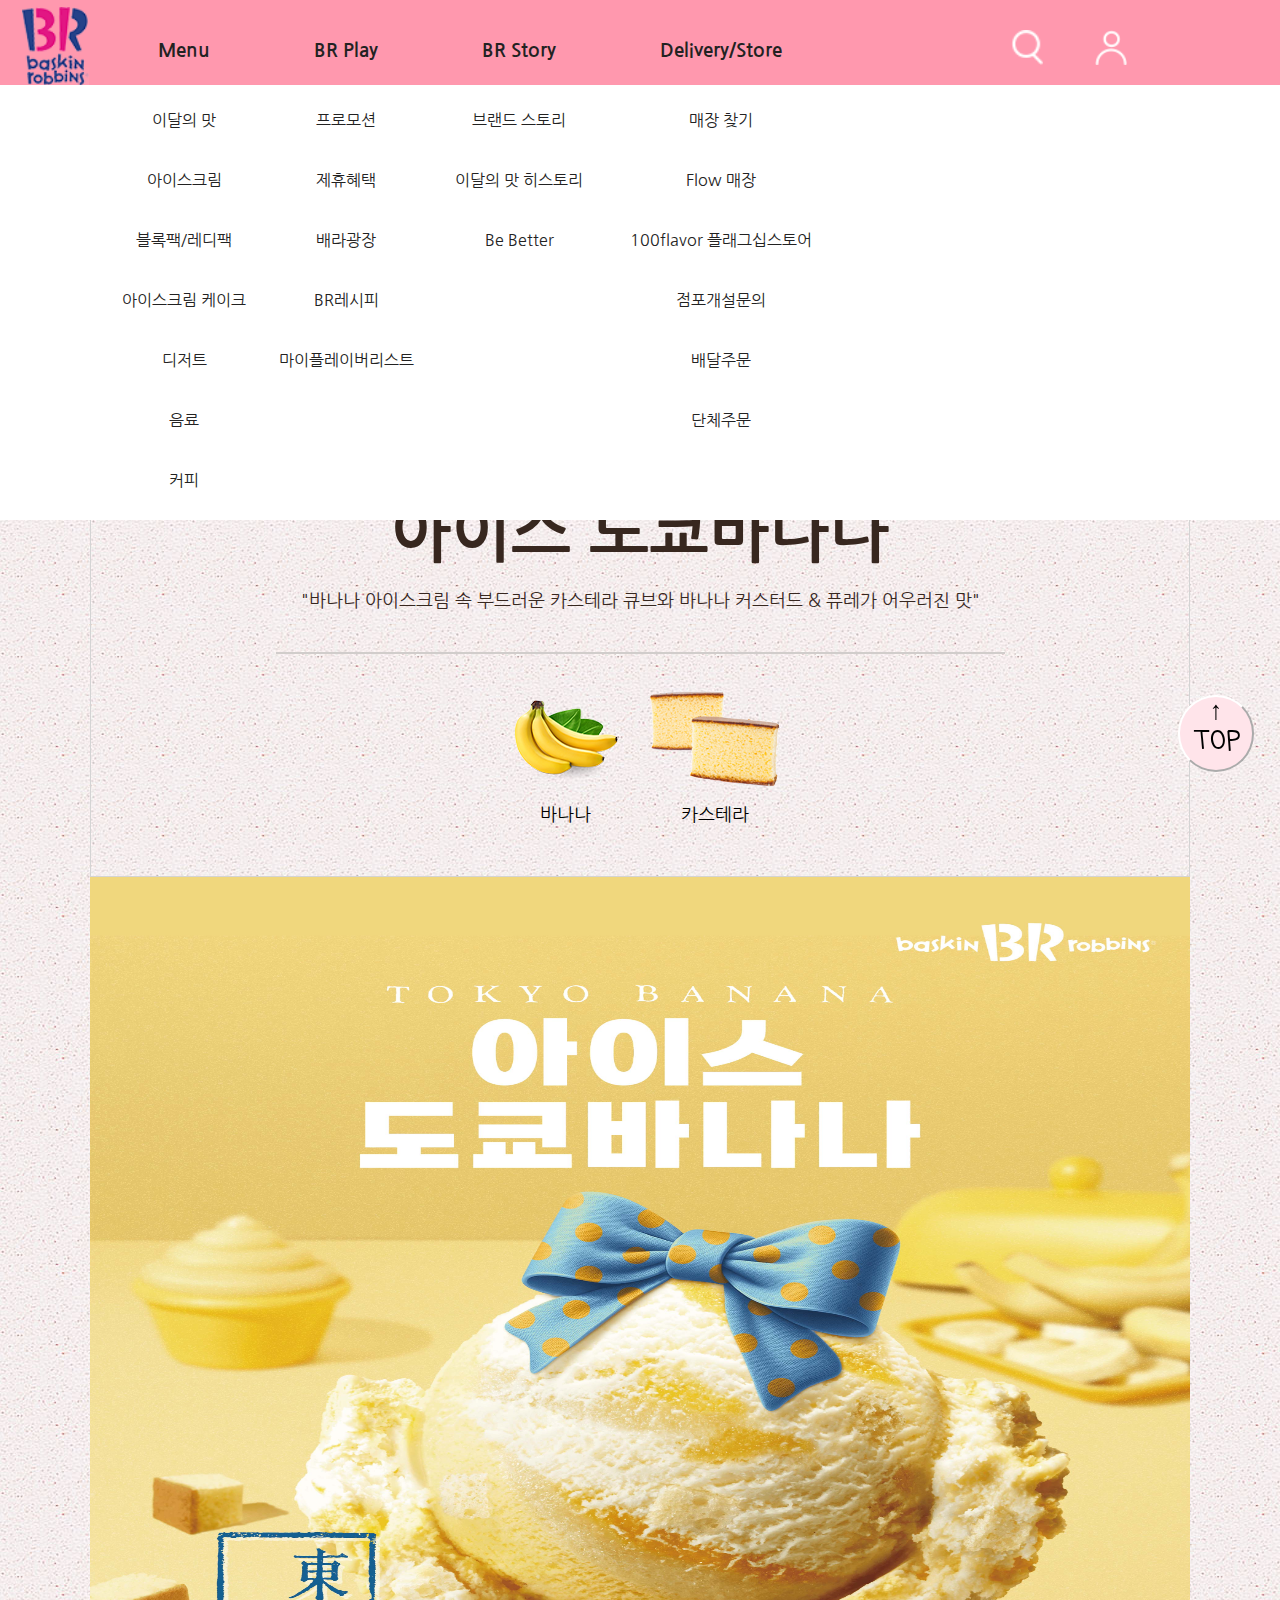
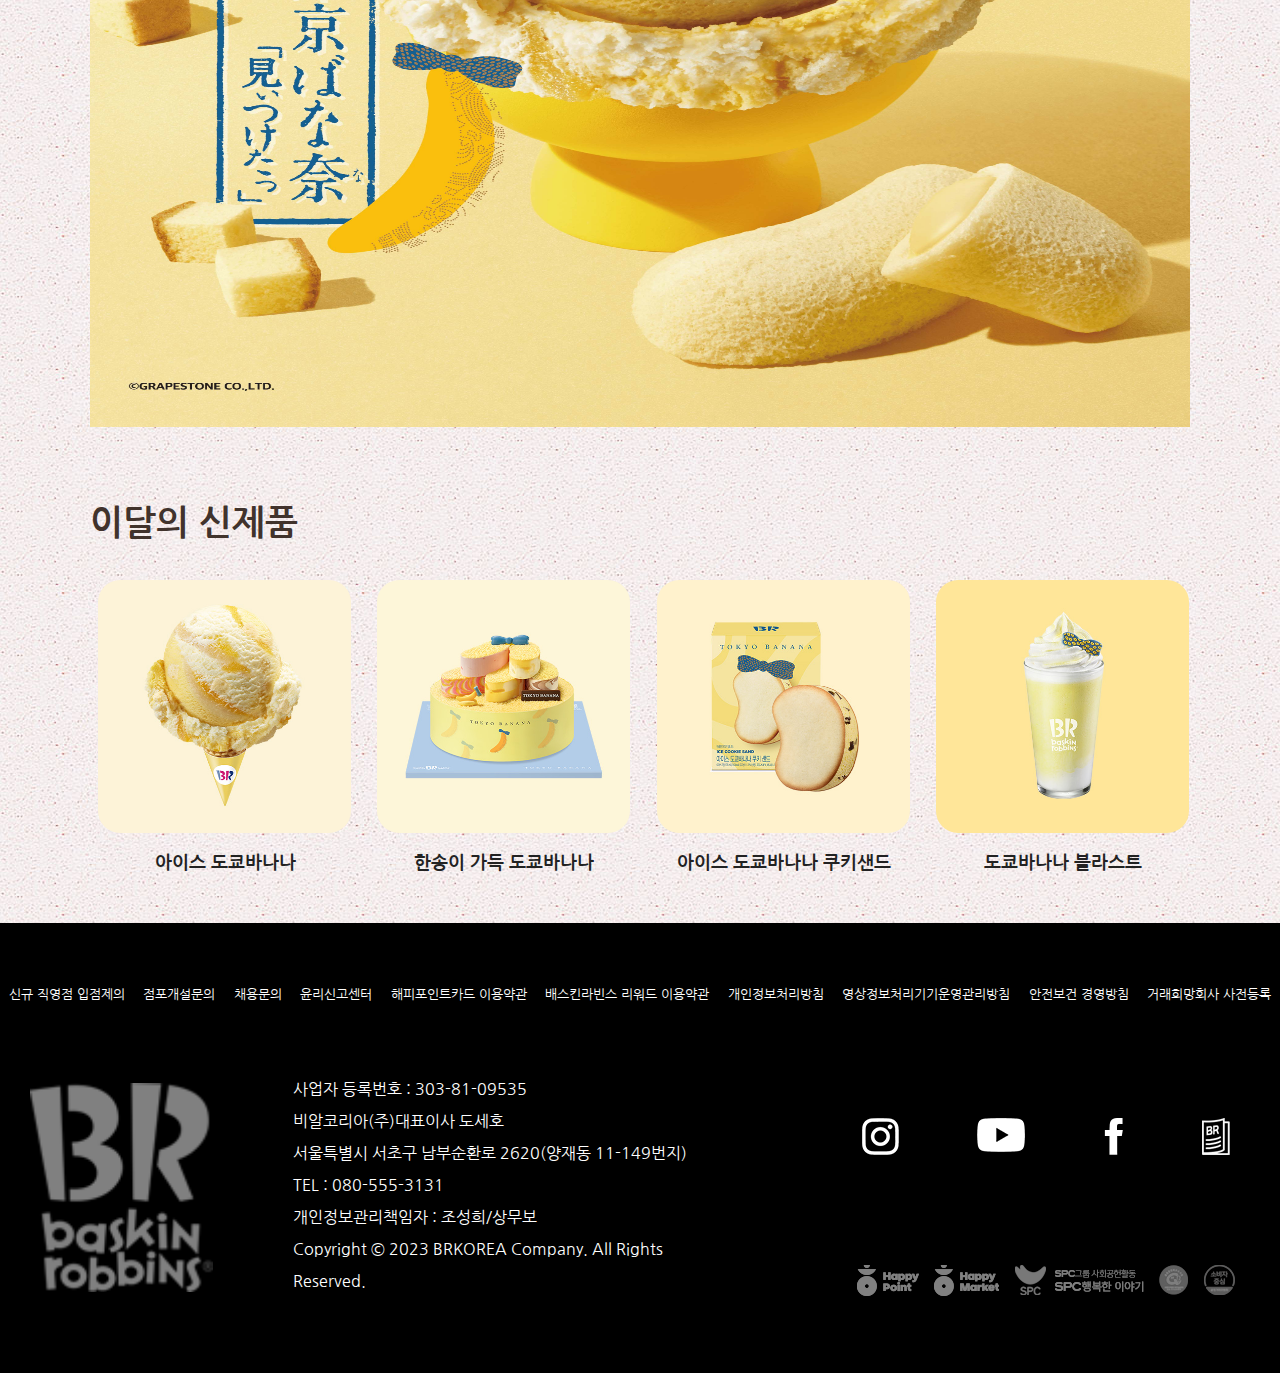
<file: 구현소스/sub1.html>
<!DOCTYPE html>
<html lang="ko">
<head>
    <meta charset="UTF-8">
    <meta name="viewport" content="width=device-width, initial-scale=1.0">
    <title>배스킨라빈스</title>
    <link rel="shortcut icon" href="./images/favicon.png" />
    <link rel="stylesheet" href="./css/main.css" />
    <link rel="stylesheet" href="./css/media.css" />
    <style>

    </style>
    <script src="./js/common.js" type="module"></script>
</head>
<body>
    <!-- 마우스 포인터 효과위해 전체 감싸기 -->
    <div class="wrap">
        <!-- 1. 상단영역 -->
        <div id="top-area">
          <header class="top-area inbox">
            <div class = "top-mv"></div>
            <div class="cont-box">
              <div class="logo">
                <a href="./main.html">
                  <img src="./images/main_logo.png" alt="로고이미지">
                </a>
              </div>
              <div class="nav-part col-8">
                <nav class="gnb">
                  <!-- 메뉴 : dl -->
                  <dl>
                    <!-- 상위 메뉴 : dt -->
                    <dt>
                      <a href="#">Menu</a>
                    </dt>
                        <!-- 하위 메뉴 : dd -->
                        <dd>
                          <a href="./sub1.html">이달의 맛</a>
                        </dd>
                        <dd>
                          <a href="./sub2.html">아이스크림</a>
                        </dd>
                        <dd>
                          <a href="#">블록팩/레디팩</a>
                        </dd>
                        <dd>
                          <a href="#">아이스크림 케이크</a>
                        </dd>
                        <dd>
                          <a href="#">디저트</a>
                        </dd>
                        <dd>
                          <a href="#">음료</a>
                        </dd>
                        <dd>
                          <a href="#">커피</a>
                        </dd>
                  </dl>
                  <!-- 메뉴 : dl -->
                  <dl>
                    <dt>
                      <a href="#">BR Play</a>
                    </dt>
                        <dd>
                          <a href="#">프로모션</a>
                        </dd>
                        <dd>
                          <a href="#">제휴혜택</a>
                        </dd>
                        <dd>
                          <a href="#">배라광장</a>
                        </dd>
                        <dd>
                          <a href="#">BR레시피</a>
                        </dd>
                        <dd>
                          <a href="#">마이플레이버리스트</a>
                        </dd>
                  </dl>
                  <!-- 메뉴 : dl -->
                  <dl>
                    <dt>
                      <a href="#">BR Story</a>
                    </dt>
                        <dd>
                          <a href="#">브랜드 스토리</a>
                        </dd>
                        <dd>
                          <a href="#">이달의 맛 히스토리</a>
                        </dd>
                        <dd>
                          <a href="#">Be Better</a>
                        </dd>
                  </dl>
                  <!-- 메뉴 : dl -->
                  <dl>
                    <dt>
                      <a href="#">Delivery/Store</a>
                    </dt>
                        <dd>
                          <a href="#">매장 찾기</a>
                        </dd>
                        <dd>
                          <a href="#">Flow 매장</a>
                        </dd>
                        <dd>
                          <a href="#">100flavor 플래그십스토어</a>
                        </dd>
                        <dd>
                          <a href="#">점포개설문의</a>
                        </dd>
                        <dd>
                          <a href="#">배달주문</a>
                        </dd>
                        <dd>
                          <a href="#">단체주문</a>
                        </dd>
                  </dl>
                </nav>
              </div>
              <!-- 기타 파트 -->
              <div class="etc-part col-2">
                <ul class="search">
                    <li>
                        <a href="#">
                            <img src="./images/btn_search.png" alt="검색">
                            <img src="./images/btn_search_w.png" alt="검색흰색">
                        </a>
                    </li>
                    <li>
                        <a href="#">
                            <img src="./images/btn_user_b.png" alt="유저">
                            <img src="./images/btn_user_w.png" alt="유저흰색">
                        </a>
                    </li>
                </ul>
              </div>                                      
            </div>
          </header>
        </div>

        <!-- 2. 메뉴 영역 -->
        <div id="menu-area">
            <ul class="menu-list">
              <li class="menu-list-first">
                <a href="./sub1.html">이달의 맛</a>
              </li>
              <li class="menu-list-item">
                <a href="./sub2.html">아이스크림</a>
              </li>
              <li class="menu-list-item">
                <a href="#">블록팩/레디팩</a>
              </li>
              <li class="menu-list-item">
                <a href="#">아이스크림케이크</a>
              </li>
              <li class="menu-list-item">
                <a href="#">디저트</a>
              </li>
              <li class="menu-list-item">
                <a href="#">음료</a>
              </li>
              <li class="menu-list-item">
                <a href="#">커피</a>
              </li>
            </ul>
        </div>

        <!-- 3. 메인 영역 -->
        <div id="main-new">
          <header class="main-new-top">
            <span>4월 이달의 맛</span>
          </header>
          <article class="main-new-part">
            <div class="main-new-container"> 
              <div class="main-new-box">
                <header class="main-new-header">
                  <p class="main-new-title-en">Tokyo Banana Ice Cream</p>
                  <h3 class="main-new-title">아이스 도쿄바나나</h3>
                  <p class="main-new-text">"바나나 아이스크림 속 부드러운 카스테라 큐브와 바나나 커스터드 & 퓨레가 어우러진 맛"</p>
                </header>
                <ul class="main-new-main">
                  <li class="main-new-item">
                    <img src="./images/sub1_menu1.png" alt="바나나">
                    <p>바나나</p>
                  </li>
                  <li class="main-new-item">
                    <img src="./images/sub1_menu2.png" alt="카스테라">
                    <p>카스테라</p>
                  </li>
                </ul>
              </div>
              <div class="main-new-content">
                <img src="./images/sub1_main.jpg" alt="도쿄바나나이미지">
              </div>
            </div>
          </article>
        </div>
        <!-- 4. 신제품 영역 -->
        <div id="sub-new">
          <article class="sub-new-part">
            <div class="sub-new-main">
              <header class="sub-new-title">
                <h4>이달의 신제품</h4>
              </header>
              <div class="sub-new-item-box">
                <li class="sub-new-item">
                  <a href="./sub_main.html">
                    <img src="./images/sub1_new1.jpeg" alt="이달의맛아이스크림">
                    <div class="sub-info">
                      <span>아이스 도쿄바나나</span>
                    </div>
                  </a>
                </li>
                <li class="sub-new-item">
                  <a href="#">
                    <img src="./images/sub1_new2.jpeg" alt="이달의맛케이크">
                    <div class="sub-info">
                      <span>한송이 가득 도쿄바나나</span>
                    </div>
                  </a>
                </li>
                <li class="sub-new-item">
                  <a href="#">
                    <img src="./images/sub1_new3.jpeg" alt="이달의맛샌드">
                    <div class="sub-info">
                      <span>아이스 도쿄바나나 쿠키샌드</span>
                    </div>
                  </a>
                </li>
                <li class="sub-new-item">
                  <a href="#">
                    <img src="./images/sub1_new4.jpeg" alt="이달의맛음료">
                    <div class="sub-info">
                      <span>도쿄바나나 블라스트</span>
                    </div>
                  </a>
                </li>
              </div>
            </div>
          </article>
        </div>
        <!-- 5. 하단 영역 -->
        <div id="footer-area">
            <footer class="footer-area inbox">
              <div class="footer-cont">
                  <ul class="footer-top">
                      <li>
                        <a href="#">신규 직영점 입점제의</a>
                      </li>
                      <li>
                        <a href="#">점포개설문의</a>
                      </li>
                      <li>
                        <a href="#">채용문의</a>
                      </li>
                      <li>
                        <a href="#">윤리신고센터</a>
                      </li>
                      <li>
                        <a href="#">해피포인트카드 이용약관</a>
                      </li>
                      <li>
                        <a href="#">배스킨라빈스 리워드 이용약관</a>
                      </li>
                      <li>
                        <a href="#">개인정보처리방침</a>
                      </li>
                      <li>
                        <a href="#">영상정보처리기기운영관리방침</a>
                      </li>
                      <li>
                        <a href="#">안전보건 경영방침</a>
                      </li>
                      <li>
                        <a href="#">거래희망회사 사전등록</a>
                      </li> 
                    </ul> 
              </div>
                <div class="cont-box-foot">
                  <h2 class="footer-info-logo">
                    <img src="./images/h_logo_2.png" alt="footer_logo">
                  </h2>
                    <div class="footer-text">
                      <ul class="footer-info-text">
                        <li>사업자 등록번호 : 303-81-09535</li>
                        <li>비알코리아(주)대표이사 도세호</li>
                        <li>서울특별시 서초구 남부순환로 2620(양재동 11-149번지)</li>
                        <li>TEL : 080-555-3131</li>
                        <li>개인정보관리책임자 : 조성희/상무보</li>
                        <li>Copyright © 2023 BRKOREA Company. All Rights Reserved.</li>
                      </ul>
                    </div>
                    <div class="footer-wrap">
                      <div class="footer-social">
                        <ul class="footer-social-list">
                          <li>
                            <a href="https://www.instagram.com/baskinrobbinskorea/">
                              <img src="./images/btn_instagram.png" alt="인스타그램">
                            </a>
                          </li>
                          <li>
                            <a href="https://www.youtube.com/channel/UCdUlCaxi7gx9Q-WDVDe30YA">
                              <img src="./images/btn_youtube.png" alt="유튜브">
                            </a>
                          </li>
                          <li>
                            <a href="https://www.facebook.com/baskinrobbinskr/?locale=ko_KR">
                              <img src="./images/btn_facebook.png" alt="페이스북">
                            </a>
                          </li>
                          <li>
                            <a href="https://www.brmagazine.co.kr/">
                              <img src="./images/btn_magazine.png" alt="BR매거진">
                            </a>
                          </li>
                        </ul>
                      </div>
                      <div class="footer-icon">
                        <ul class="footer-icon-list">
                          <li>
                            <a href="https://www.happypointcard.com/page/main/index.spc">
                              <img src="./images/footer_icon1.png" alt="spc아이콘1">
                            </a>
                          </li>
                          <li>
                            <a href="https://m.celectory.com/mobile/gift/recommend;jsessionid=fnRBrqkBa13UVG3epczaA1KY-Yl9C_13mIwvfMYAc1aaIg6mxo5E!1522053897!84788894">
                              <img src="./images/footer_icon2.png" alt="spc아이콘2">
                            </a>
                          </li>
                          <li>
                            <a href="https://www.spc.co.kr/share/spc-foundation/introduction/">
                              <img src="./images/footer_icon3.png" alt="spc아이콘3">
                            </a>
                          </li>
                          <li>
                            <a href="https://knqa.ksa.or.kr/knqa/2276/subview.do">
                              <img src="./images/footer_icon4.png" alt="spc아이콘4">
                            </a>
                          </li>
                          <li>
                            <a href="https://www.kca.go.kr/ccm/">
                              <img src="./images/footer_icon5.png" alt="spc아이콘5">
                            </a>
                          </li>
                        </ul>
                      </div>
                    </div>
                </div>
              <!-- top버튼 -->
              <button class="btn-top">
                <a href="#">TOP</a>
              </button>
            </footer>
        </div> 
     </div>  
     <!-- 마우스 포인터 설정 -->
     <div class="pointer"></div> 
</body>
</html>
</file>
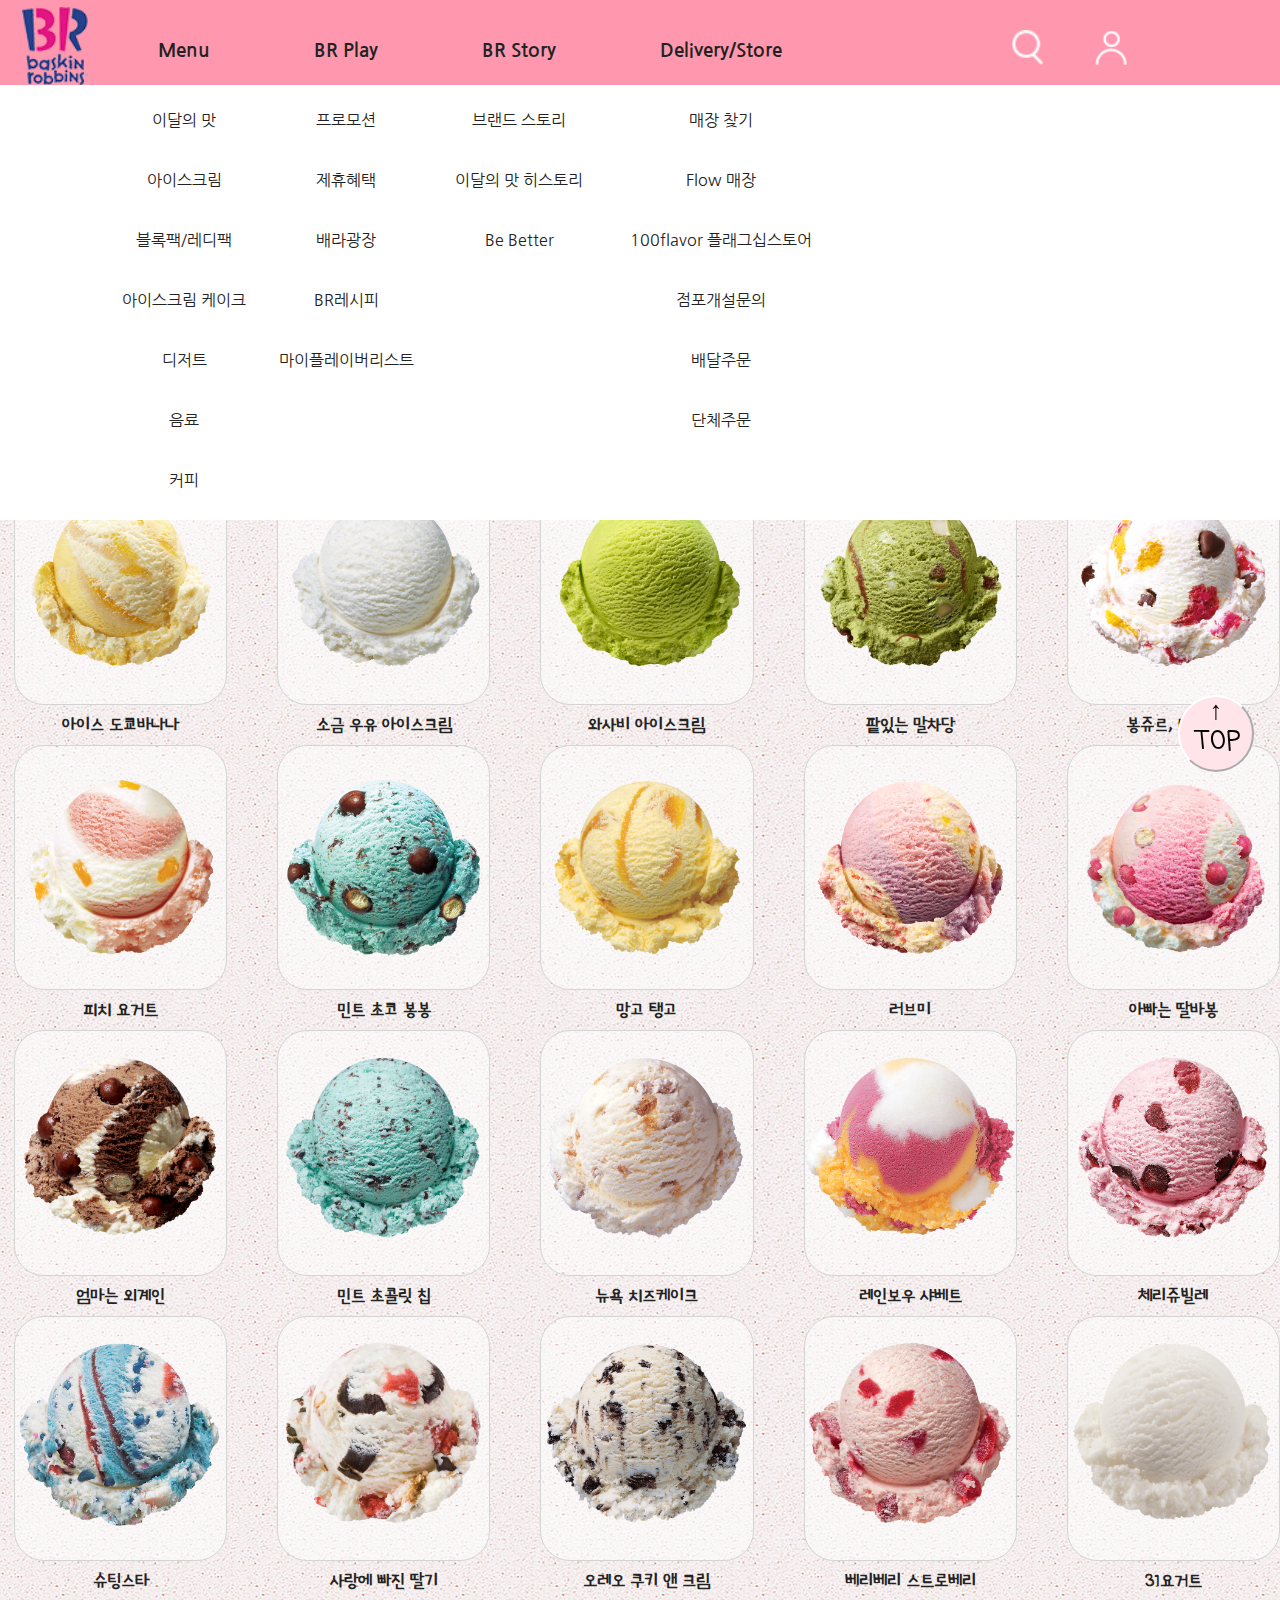
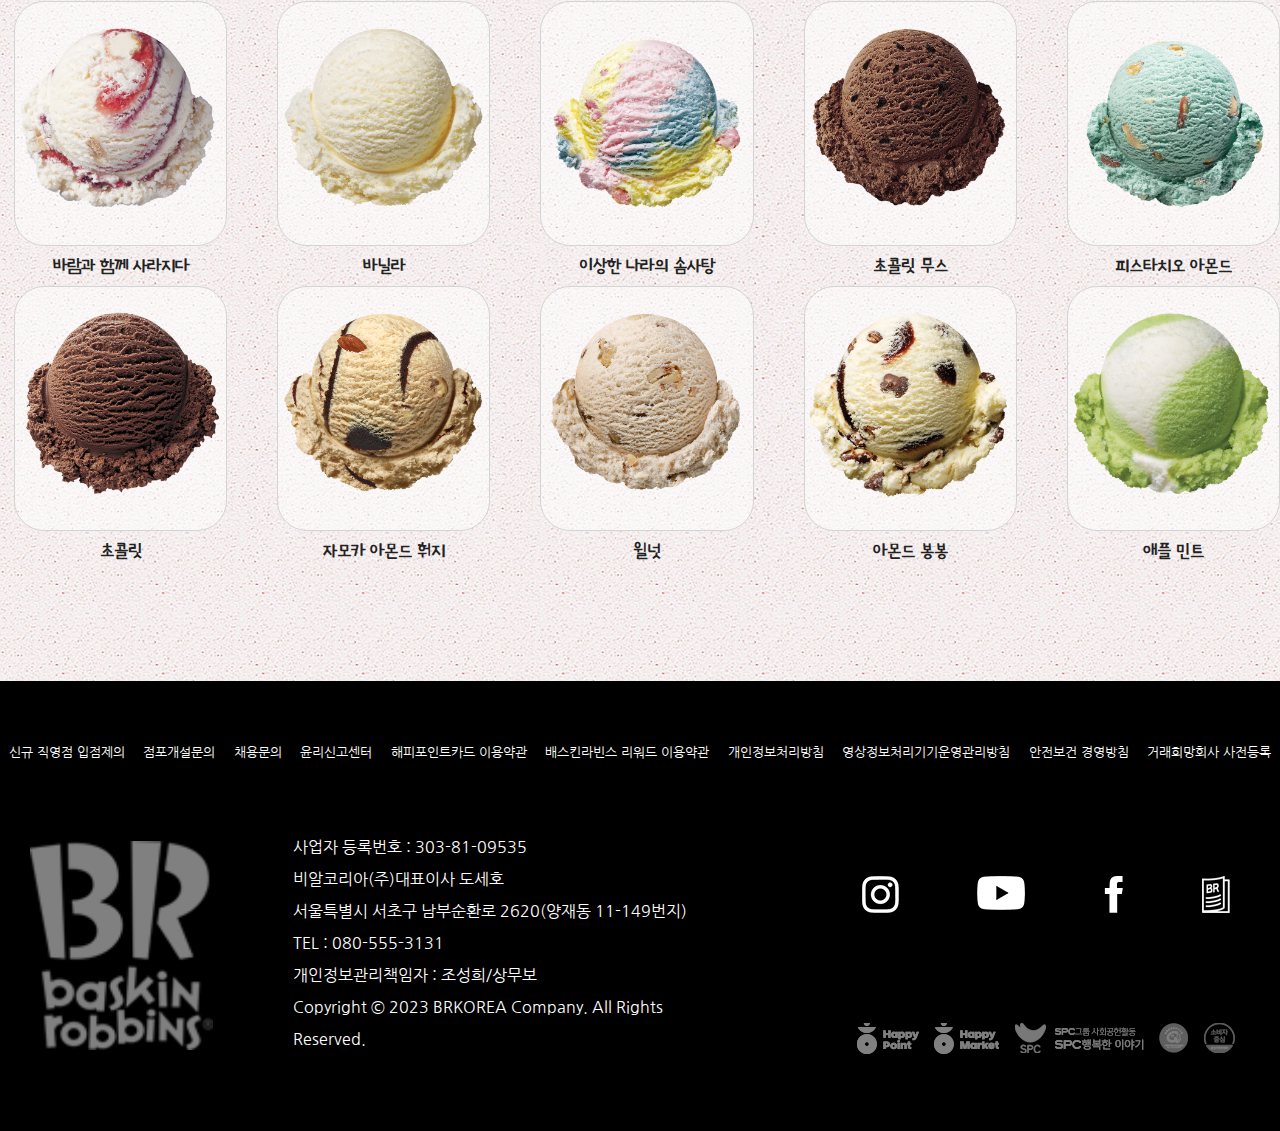
<file: 구현소스/sub2.html>
<!DOCTYPE html>
<html lang="ko">
<head>
    <meta charset="UTF-8">
    <meta name="viewport" content="width=device-width, initial-scale=1.0">
    <title>배스킨라빈스</title>
    <link rel="shortcut icon" href="./images/favicon.png" />
    <link rel="stylesheet" href="./css/main.css" />
    <link rel="stylesheet" href="./css/media.css" />
    <style>
        body{
            outline: 2px solid #ccc;
        }
    </style>
    <script src="./js/subpage.js" type="module"></script>
</head>
<body>
    <!-- 마우스 포인터 효과위해 전체 감싸기 -->
    <div class="wrap">
        <!-- 1. 상단영역 -->
        <div id="top-area">
          <header class="top-area inbox">
            <div class = "top-mv"></div>
            <div class="cont-box">
              <div class="logo">
                <a href="./main.html">
                  <img src="./images/main_logo.png" alt="로고이미지">
                </a>
              </div>
              <div class="nav-part col-8">
                <nav class="gnb">
                  <!-- 메뉴 : dl -->
                  <dl>
                    <!-- 상위 메뉴 : dt -->
                    <dt>
                      <a href="#">Menu</a>
                    </dt>
                        <!-- 하위 메뉴 : dd -->
                        <dd>
                          <a href="./sub1.html">이달의 맛</a>
                        </dd>
                        <dd>
                          <a href="./sub2.html">아이스크림</a>
                        </dd>
                        <dd>
                          <a href="#">블록팩/레디팩</a>
                        </dd>
                        <dd>
                          <a href="#">아이스크림 케이크</a>
                        </dd>
                        <dd>
                          <a href="#">디저트</a>
                        </dd>
                        <dd>
                          <a href="#">음료</a>
                        </dd>
                        <dd>
                          <a href="#">커피</a>
                        </dd>
                  </dl>
                  <!-- 메뉴 : dl -->
                  <dl>
                    <dt>
                      <a href="#">BR Play</a>
                    </dt>
                        <dd>
                          <a href="#">프로모션</a>
                        </dd>
                        <dd>
                          <a href="#">제휴혜택</a>
                        </dd>
                        <dd>
                          <a href="#">배라광장</a>
                        </dd>
                        <dd>
                          <a href="#">BR레시피</a>
                        </dd>
                        <dd>
                          <a href="#">마이플레이버리스트</a>
                        </dd>
                  </dl>
                  <!-- 메뉴 : dl -->
                  <dl>
                    <dt>
                      <a href="#">BR Story</a>
                    </dt>
                        <dd>
                          <a href="#">브랜드 스토리</a>
                        </dd>
                        <dd>
                          <a href="#">이달의 맛 히스토리</a>
                        </dd>
                        <dd>
                          <a href="#">Be Better</a>
                        </dd>
                  </dl>
                  <!-- 메뉴 : dl -->
                  <dl>
                    <dt>
                      <a href="#">Delivery/Store</a>
                    </dt>
                        <dd>
                          <a href="#">매장 찾기</a>
                        </dd>
                        <dd>
                          <a href="#">Flow 매장</a>
                        </dd>
                        <dd>
                          <a href="#">100flavor 플래그십스토어</a>
                        </dd>
                        <dd>
                          <a href="#">점포개설문의</a>
                        </dd>
                        <dd>
                          <a href="#">배달주문</a>
                        </dd>
                        <dd>
                          <a href="#">단체주문</a>
                        </dd>
                  </dl>
                </nav>
              </div>
              <!-- 기타 파트 -->
              <div class="etc-part col-2">
                <ul class="search">
                    <li>
                        <a href="#">
                            <img src="./images/btn_search.png" alt="검색">
                            <img src="./images/btn_search_w.png" alt="검색흰색">
                        </a>
                    </li>
                    <li>
                        <a href="#">
                            <img src="./images/btn_user_b.png" alt="유저">
                            <img src="./images/btn_user_w.png" alt="유저흰색">
                        </a>
                    </li>
                </ul>
              </div>                                      
            </div>
          </header>
        </div>
        <!--  2. 메뉴 영역 -->
        <div id="menu-area">
          <ul class="menu-list">
            <li class="menu-list-item">
              <a href="./sub1.html">이달의 맛</a>
            </li>
            <li class="menu-list-first">
              <a href="./sub2.html">아이스크림</a>
            </li>
            <li class="menu-list-item">
              <a href="#">블록팩/레디팩</a>
            </li>
            <li class="menu-list-item">
              <a href="#">아이스크림케이크</a>
            </li>
            <li class="menu-list-item">
              <a href="#">디저트</a>
            </li>
            <li class="menu-list-item">
              <a href="#">음료</a>
            </li>
            <li class="menu-list-item">
              <a href="#">커피</a>
            </li>
          </ul>
            
        </div>
        <!--  3. 메인 영역 -->
        <div id="main-cont">
            <div class="main-header">
              <span> Ice Cream </span>
                <div class="main-header-top">
                  <span> 한 입에 물면 달콤하게 사르르 녹는 아이스크림.<br>
                    당신이 어떤 기분이든 그 아이스크림을 따라 당신의 기분은 아마 달콤해졌을 거예요.</span>
                </div>
                <div class="main-header-bottom">
                  <div class="main-item">
                    <ul class="main-item-list"></ul>
                  </div>
                </div>
            </div>

        </div>
        <!--  4. 하단 영역 -->
        <div id="footer-area">
            <footer class="footer-area inbox">
              <div class="footer-cont">
                  <ul class="footer-top">
                      <li>
                        <a href="#">신규 직영점 입점제의</a>
                      </li>
                      <li>
                        <a href="#">점포개설문의</a>
                      </li>
                      <li>
                        <a href="#">채용문의</a>
                      </li>
                      <li>
                        <a href="#">윤리신고센터</a>
                      </li>
                      <li>
                        <a href="#">해피포인트카드 이용약관</a>
                      </li>
                      <li>
                        <a href="#">배스킨라빈스 리워드 이용약관</a>
                      </li>
                      <li>
                        <a href="#">개인정보처리방침</a>
                      </li>
                      <li>
                        <a href="#">영상정보처리기기운영관리방침</a>
                      </li>
                      <li>
                        <a href="#">안전보건 경영방침</a>
                      </li>
                      <li>
                        <a href="#">거래희망회사 사전등록</a>
                      </li> 
                    </ul> 
              </div>
                <div class="cont-box-foot">
                  <h2 class="footer-info-logo">
                    <img src="./images/h_logo_2.png" alt="footer_logo">
                  </h2>
                    <div class="footer-text">
                      <ul class="footer-info-text">
                        <li>사업자 등록번호 : 303-81-09535</li>
                        <li>비알코리아(주)대표이사 도세호</li>
                        <li>서울특별시 서초구 남부순환로 2620(양재동 11-149번지)</li>
                        <li>TEL : 080-555-3131</li>
                        <li>개인정보관리책임자 : 조성희/상무보</li>
                        <li>Copyright © 2023 BRKOREA Company. All Rights Reserved.</li>
                      </ul>
                    </div>
                    <div class="footer-wrap">
                      <div class="footer-social">
                        <ul class="footer-social-list">
                          <li>
                            <a href="https://www.instagram.com/baskinrobbinskorea/">
                              <img src="./images/btn_instagram.png" alt="인스타그램">
                            </a>
                          </li>
                          <li>
                            <a href="https://www.youtube.com/channel/UCdUlCaxi7gx9Q-WDVDe30YA">
                              <img src="./images/btn_youtube.png" alt="유튜브">
                            </a>
                          </li>
                          <li>
                            <a href="https://www.facebook.com/baskinrobbinskr/?locale=ko_KR">
                              <img src="./images/btn_facebook.png" alt="페이스북">
                            </a>
                          </li>
                          <li>
                            <a href="https://www.brmagazine.co.kr/">
                              <img src="./images/btn_magazine.png" alt="BR매거진">
                            </a>
                          </li>
                        </ul>
                      </div>
                      <div class="footer-icon">
                        <ul class="footer-icon-list">
                          <li>
                            <a href="https://www.happypointcard.com/page/main/index.spc">
                              <img src="./images/footer_icon1.png" alt="spc아이콘1">
                            </a>
                          </li>
                          <li>
                            <a href="https://m.celectory.com/mobile/gift/recommend;jsessionid=fnRBrqkBa13UVG3epczaA1KY-Yl9C_13mIwvfMYAc1aaIg6mxo5E!1522053897!84788894">
                              <img src="./images/footer_icon2.png" alt="spc아이콘2">
                            </a>
                          </li>
                          <li>
                            <a href="https://www.spc.co.kr/share/spc-foundation/introduction/">
                              <img src="./images/footer_icon3.png" alt="spc아이콘3">
                            </a>
                          </li>
                          <li>
                            <a href="https://knqa.ksa.or.kr/knqa/2276/subview.do">
                              <img src="./images/footer_icon4.png" alt="spc아이콘4">
                            </a>
                          </li>
                          <li>
                            <a href="https://www.kca.go.kr/ccm/">
                              <img src="./images/footer_icon5.png" alt="spc아이콘5">
                            </a>
                          </li>
                        </ul>
                      </div>
                    </div>
                </div>
                <!-- top버튼 -->
              <button class="btn-top">
                <a href="#">TOP</a>
              </button>
            </footer>
        </div> 
    </div>
    <!-- 마우스 포인터 설정 -->
    <div class="pointer"></div>
</body>
</html>
</file>
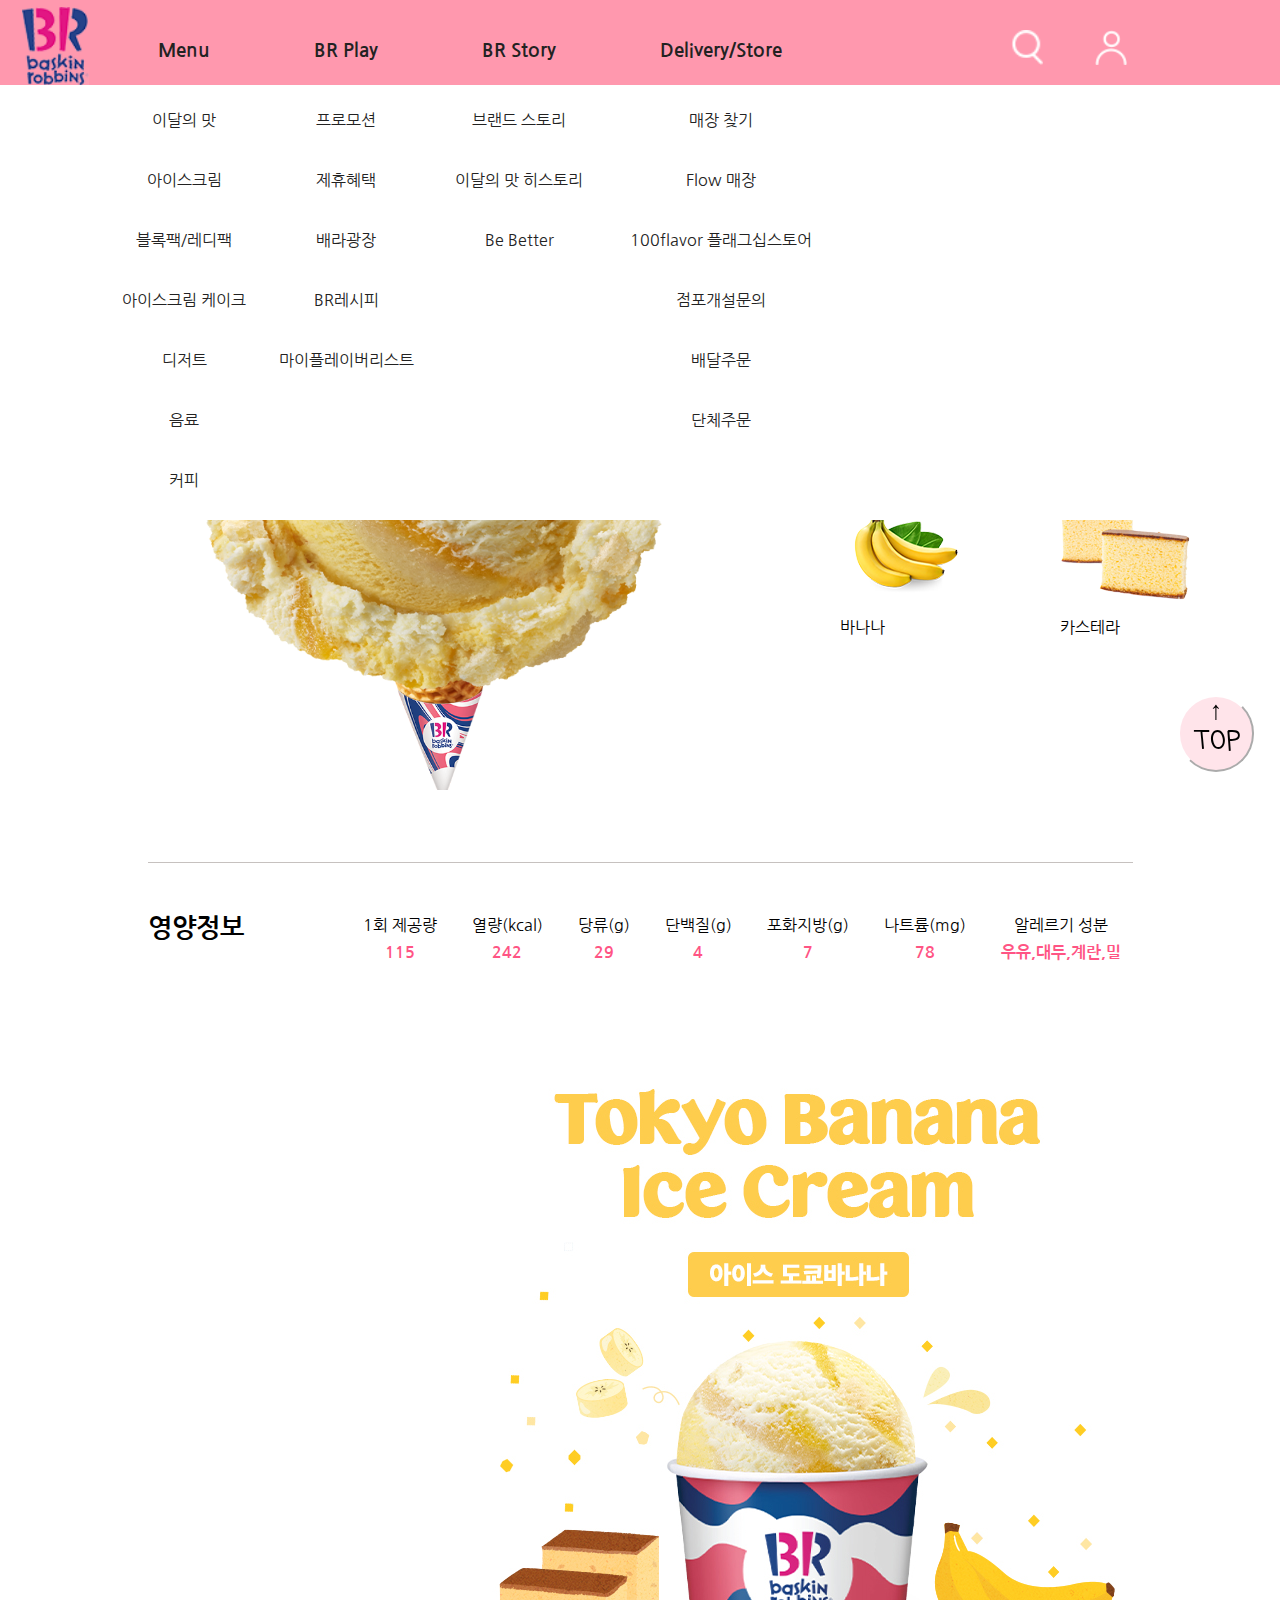
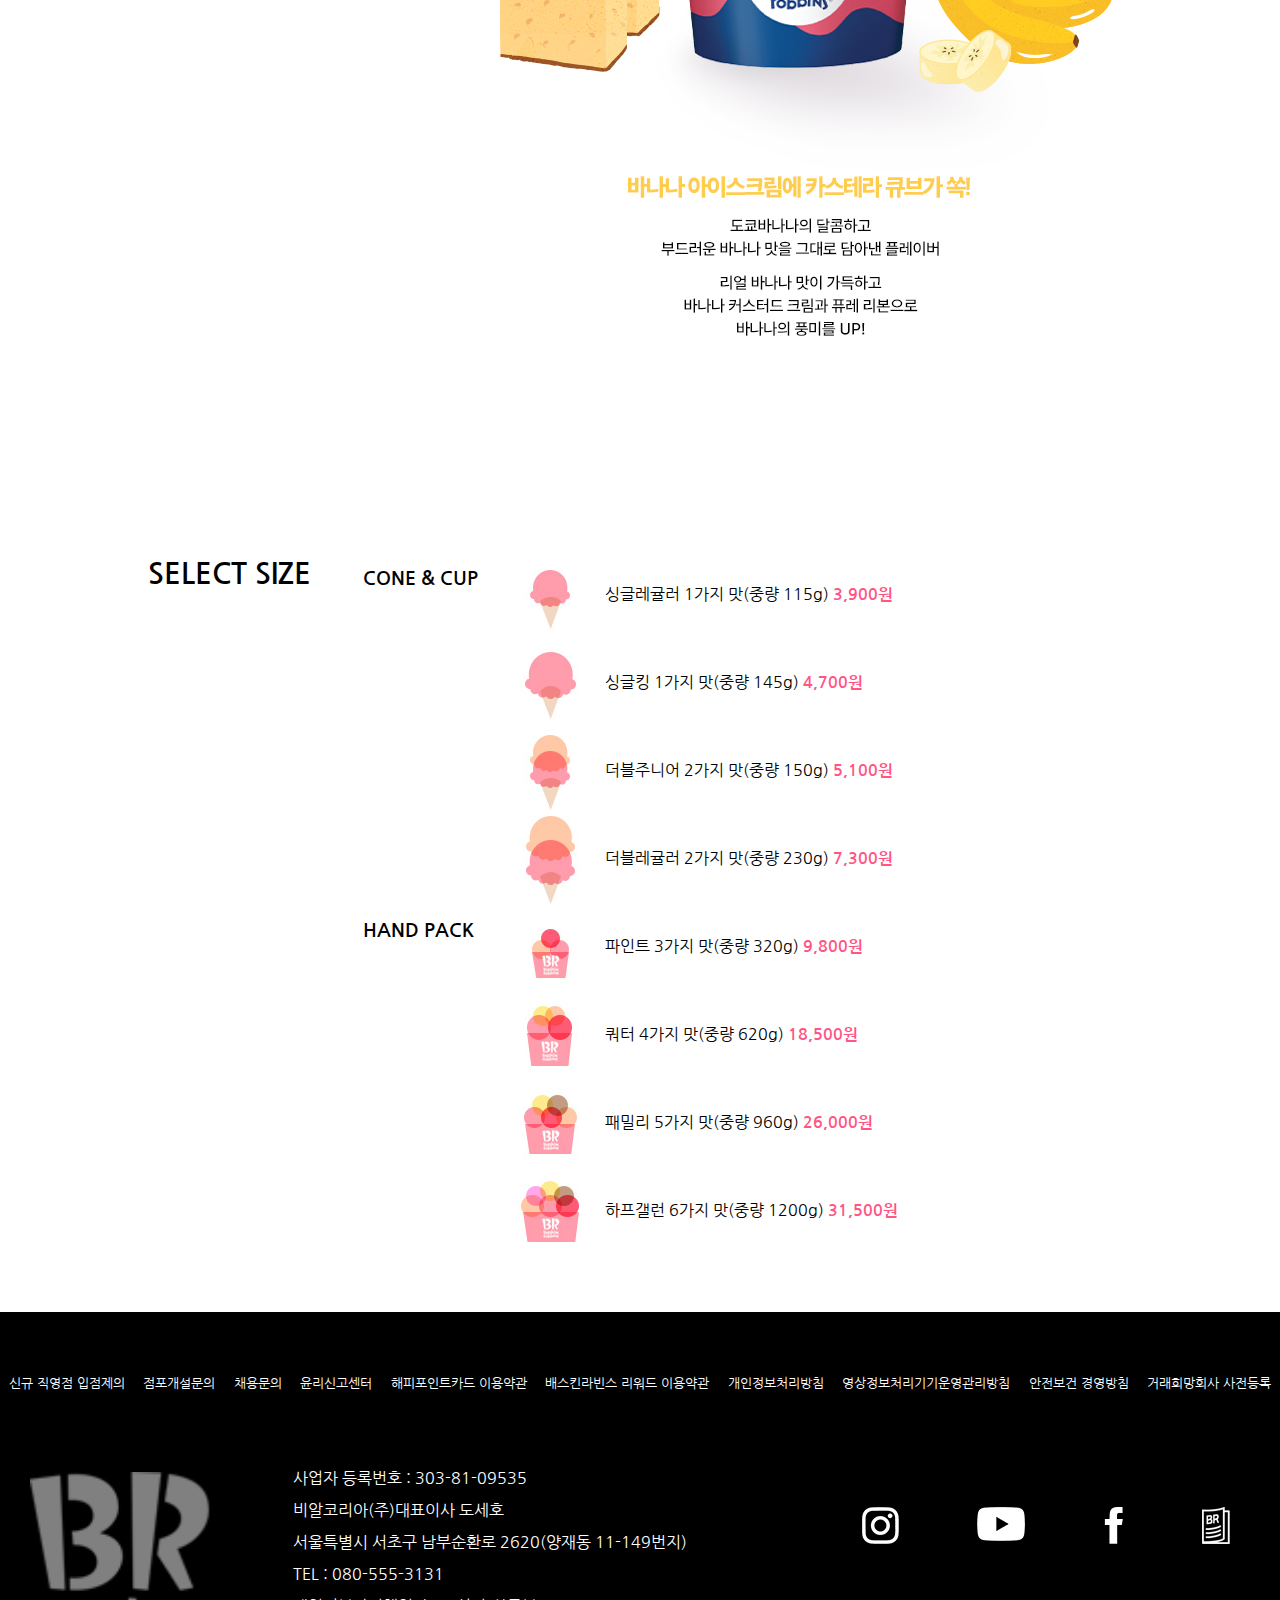
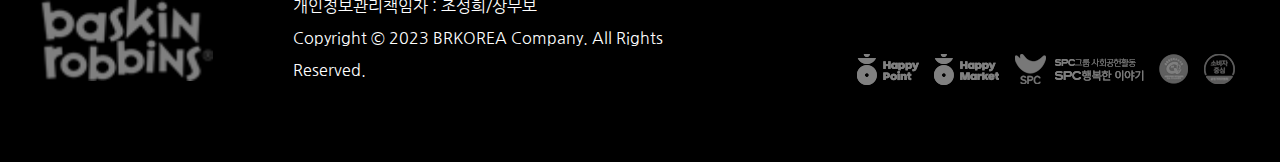
<file: 구현소스/sub_main.html>
<!DOCTYPE html>
<html lang="ko">
<head>
    <meta charset="UTF-8">
    <meta name="viewport" content="width=device-width, initial-scale=1.0">
    <title>배스킨라빈스</title>
    <link rel="shortcut icon" href="./images/favicon.png" />
    <link rel="stylesheet" href="./css/main.css" />
    <link rel="stylesheet" href="./css/media.css" />
    <style>

    </style>
    <script src="./js/common.js" type="module"></script>
</head>
<body>
    <!-- 마우스 포인터 효과위해 전체 감싸기 -->
    <div class="wrap">
        <!-- 1. 상단영역 -->
        <div id="top-area">
          <header class="top-area inbox">
            <div class = "top-mv"></div>
            <div class="cont-box">
              <div class="logo">
                <a href="./main.html">
                  <img src="./images/main_logo.png" alt="로고이미지">
                </a>
              </div>
              <div class="nav-part col-8">
                <nav class="gnb">
                  <!-- 메뉴 : dl -->
                  <dl>
                    <!-- 상위 메뉴 : dt -->
                    <dt>
                      <a href="#">Menu</a>
                    </dt>
                        <!-- 하위 메뉴 : dd -->
                        <dd>
                          <a href="./sub1.html">이달의 맛</a>
                        </dd>
                        <dd>
                          <a href="./sub2.html">아이스크림</a>
                        </dd>
                        <dd>
                          <a href="#">블록팩/레디팩</a>
                        </dd>
                        <dd>
                          <a href="#">아이스크림 케이크</a>
                        </dd>
                        <dd>
                          <a href="#">디저트</a>
                        </dd>
                        <dd>
                          <a href="#">음료</a>
                        </dd>
                        <dd>
                          <a href="#">커피</a>
                        </dd>
                  </dl>
                  <!-- 메뉴 : dl -->
                  <dl>
                    <dt>
                      <a href="#">BR Play</a>
                    </dt>
                        <dd>
                          <a href="#">프로모션</a>
                        </dd>
                        <dd>
                          <a href="#">제휴혜택</a>
                        </dd>
                        <dd>
                          <a href="#">배라광장</a>
                        </dd>
                        <dd>
                          <a href="#">BR레시피</a>
                        </dd>
                        <dd>
                          <a href="#">마이플레이버리스트</a>
                        </dd>
                  </dl>
                  <!-- 메뉴 : dl -->
                  <dl>
                    <dt>
                      <a href="#">BR Story</a>
                    </dt>
                        <dd>
                          <a href="#">브랜드 스토리</a>
                        </dd>
                        <dd>
                          <a href="#">이달의 맛 히스토리</a>
                        </dd>
                        <dd>
                          <a href="#">Be Better</a>
                        </dd>
                  </dl>
                  <!-- 메뉴 : dl -->
                  <dl>
                    <dt>
                      <a href="#">Delivery/Store</a>
                    </dt>
                        <dd>
                          <a href="#">매장 찾기</a>
                        </dd>
                        <dd>
                          <a href="#">Flow 매장</a>
                        </dd>
                        <dd>
                          <a href="#">100flavor 플래그십스토어</a>
                        </dd>
                        <dd>
                          <a href="#">점포개설문의</a>
                        </dd>
                        <dd>
                          <a href="#">배달주문</a>
                        </dd>
                        <dd>
                          <a href="#">단체주문</a>
                        </dd>
                  </dl>
                </nav>
              </div>
              <!-- 기타 파트 -->
              <div class="etc-part col-2">
                <ul class="search">
                    <li>
                        <a href="#">
                            <img src="./images/btn_search.png" alt="검색">
                            <img src="./images/btn_search_w.png" alt="검색흰색">
                        </a>
                    </li>
                    <li>
                        <a href="#">
                            <img src="./images/btn_user_b.png" alt="유저">
                            <img src="./images/btn_user_w.png" alt="유저흰색">
                        </a>
                    </li>
                </ul>
              </div>                                      
            </div>
          </header>
        </div>


        <!-- 2. 메인영역 -->
        <div id="menu-view-area">
          <div class="menu-view">
            <section>
              <article class="menu-view-box">
                <div class="view-box">
                  <div class="view-box-content">
                    <img src="./images/pro_slide1.png" alt="도쿄바나나 아이스크림">
                  </div>
                  <div class="view-box-detail">
                    <header class="view-box-header">
                      <p class="view-box-top">ICE CREAM</p>
                      <h2 class="view-box-title-en">Ice Tokyo banana</h2>
                      <h2 class="view-box-title-ko">아이스 도쿄바나나</h2>
                      <p class="view-box-text">바나나 아이스크림 속 부드러운 카스테라 큐브와 바나나 커스터드 & 퓨레가 어우러진 맛</p>
                    </header>
                    <div class="view-box-ingredients">
                      <ul>
                        <li>
                          <img src="./images/sub1_menu1.png" alt="바나나">
                          <span class="ingredients-list">바나나</span>
                        </li>
                        <li>
                          <img src="./images/sub1_menu2.png" alt="카스테라">
                          <span class="ingredients-list">카스테라</span>
                        </li> 
                      </ul>
                    </div>  
                  </div>
                </div>
              </article>
              <div class="menu-view-detail">
                <article class="menu-view-top">
                  <div class="menu-view-top-box">
                    <h3 class="menu-view-top-title">영양정보</h3>
                    <dl>
                      <div class="menu-view-top-content">
                        <dt>1회 제공량</dt>
                        <dd>115</dd>
                      </div>
                      <div class="menu-view-top-content">
                        <dt>열량(kcal)</dt>
                        <dd>242</dd>
                      </div>
                      <div class="menu-view-top-content">
                        <dt>당류(g)</dt>
                        <dd>29</dd>
                      </div>
                      <div class="menu-view-top-content">
                        <dt>단백질(g)</dt>
                        <dd>4</dd>
                      </div>
                      <div class="menu-view-top-content">
                        <dt>포화지방(g)</dt>
                        <dd>7</dd>
                      </div>
                      <div class="menu-view-top-content">
                        <dt>나트륨(mg)</dt>
                        <dd>78</dd>
                      </div>
                      <div class="menu-view-top-content">
                        <dt>알레르기 성분</dt>
                        <dd>우유,대두,계란,밀</dd>
                      </div>
                    </dl>
                  </div>
                </article>
                <article class="menu-view-middle">
                  <img src="./images/sub_main.jpeg" alt="도쿄바나나 설명">
                </article>
                <article class="menu-view-bottom">
                  <h3>SELECT SIZE</h3>
                  <div>
                    <article class="menu-view-list">
                      <h4>CONE & CUP</h4>
                      <ul>
                        <li>
                          <img src="./images/cone1.jpg" alt="싱글레귤러">
                          <span>싱글레귤러</span>
                          <span>1가지 맛(중량 115g)</span>
                          <span class="menu-view-list-title">3,900원</span>
                        </li>
                        <li>
                          <img src="./images/cone2.jpg" alt="싱글킹">
                          <span>싱글킹</span>
                          <span>1가지 맛(중량 145g)</span>
                          <span class="menu-view-list-title">4,700원</span>
                        </li>
                        <li>
                          <img src="./images/cone3.jpg" alt="더블주니어">
                          <span>더블주니어</span>
                          <span>2가지 맛(중량 150g)</span>
                          <span class="menu-view-list-title">5,100원</span>
                        </li>
                        <li>
                          <img src="./images/cone4.jpg" alt="더블레귤러">
                          <span>더블레귤러</span>
                          <span>2가지 맛(중량 230g)</span>
                          <span class="menu-view-list-title">7,300원</span>
                        </li>
                      </ul>
                    </article>
                    <article class="menu-view-list">
                      <h4>HAND PACK</h4>
                      <ul>
                        <li>
                          <img src="./images/cup1.jpg" alt="파인트">
                          <span>파인트</span>
                          <span>3가지 맛(중량 320g)</span>
                          <span class="menu-view-list-title">9,800원</span>
                        </li>
                        <li>
                          <img src="./images/cup2.jpg" alt="쿼터">
                          <span>쿼터</span>
                          <span>4가지 맛(중량 620g)</span>
                          <span class="menu-view-list-title">18,500원</span>
                        </li>
                        <li>
                          <img src="./images/cup3.jpg" alt="패밀리">
                          <span>패밀리</span>
                          <span>5가지 맛(중량 960g)</span>
                          <span class="menu-view-list-title">26,000원</span>
                        </li>
                        <li>
                          <img src="./images/cup4.jpg" alt="하프갤런">
                          <span>하프갤런</span>
                          <span>6가지 맛(중량 1200g)</span>
                          <span class="menu-view-list-title">31,500원</span>
                        </li>
                      </ul>
                    </article>
                  </div>
                </article>
              </div>
            </section>
          </div>
        </div>
        
        <!-- . 하단 영역 -->
        <div id="footer-area">
            <footer class="footer-area inbox">
              <div class="footer-cont">
                  <ul class="footer-top">
                      <li>
                        <a href="#">신규 직영점 입점제의</a>
                      </li>
                      <li>
                        <a href="#">점포개설문의</a>
                      </li>
                      <li>
                        <a href="#">채용문의</a>
                      </li>
                      <li>
                        <a href="#">윤리신고센터</a>
                      </li>
                      <li>
                        <a href="#">해피포인트카드 이용약관</a>
                      </li>
                      <li>
                        <a href="#">배스킨라빈스 리워드 이용약관</a>
                      </li>
                      <li>
                        <a href="#">개인정보처리방침</a>
                      </li>
                      <li>
                        <a href="#">영상정보처리기기운영관리방침</a>
                      </li>
                      <li>
                        <a href="#">안전보건 경영방침</a>
                      </li>
                      <li>
                        <a href="#">거래희망회사 사전등록</a>
                      </li> 
                    </ul> 
              </div>
                <div class="cont-box-foot">
                  <h2 class="footer-info-logo">
                    <img src="./images/h_logo_2.png" alt="footer_logo">
                  </h2>
                    <div class="footer-text">
                      <ul class="footer-info-text">
                        <li>사업자 등록번호 : 303-81-09535</li>
                        <li>비알코리아(주)대표이사 도세호</li>
                        <li>서울특별시 서초구 남부순환로 2620(양재동 11-149번지)</li>
                        <li>TEL : 080-555-3131</li>
                        <li>개인정보관리책임자 : 조성희/상무보</li>
                        <li>Copyright © 2023 BRKOREA Company. All Rights Reserved.</li>
                      </ul>
                    </div>
                    <div class="footer-wrap">
                      <div class="footer-social">
                        <ul class="footer-social-list">
                          <li>
                            <a href="https://www.instagram.com/baskinrobbinskorea/">
                              <img src="./images/btn_instagram.png" alt="인스타그램">
                            </a>
                          </li>
                          <li>
                            <a href="https://www.youtube.com/channel/UCdUlCaxi7gx9Q-WDVDe30YA">
                              <img src="./images/btn_youtube.png" alt="유튜브">
                            </a>
                          </li>
                          <li>
                            <a href="https://www.facebook.com/baskinrobbinskr/?locale=ko_KR">
                              <img src="./images/btn_facebook.png" alt="페이스북">
                            </a>
                          </li>
                          <li>
                            <a href="https://www.brmagazine.co.kr/">
                              <img src="./images/btn_magazine.png" alt="BR매거진">
                            </a>
                          </li>
                        </ul>
                      </div>
                      <div class="footer-icon">
                        <ul class="footer-icon-list">
                          <li>
                            <a href="https://www.happypointcard.com/page/main/index.spc">
                              <img src="./images/footer_icon1.png" alt="spc아이콘1">
                            </a>
                          </li>
                          <li>
                            <a href="https://m.celectory.com/mobile/gift/recommend;jsessionid=fnRBrqkBa13UVG3epczaA1KY-Yl9C_13mIwvfMYAc1aaIg6mxo5E!1522053897!84788894">
                              <img src="./images/footer_icon2.png" alt="spc아이콘2">
                            </a>
                          </li>
                          <li>
                            <a href="https://www.spc.co.kr/share/spc-foundation/introduction/">
                              <img src="./images/footer_icon3.png" alt="spc아이콘3">
                            </a>
                          </li>
                          <li>
                            <a href="https://knqa.ksa.or.kr/knqa/2276/subview.do">
                              <img src="./images/footer_icon4.png" alt="spc아이콘4">
                            </a>
                          </li>
                          <li>
                            <a href="https://www.kca.go.kr/ccm/">
                              <img src="./images/footer_icon5.png" alt="spc아이콘5">
                            </a>
                          </li>
                        </ul>
                      </div>
                    </div>
                </div>
              <!-- top버튼 -->
              <button class="btn-top">
                <a href="#">TOP</a>
              </button>
            </footer>
        </div> 
     </div>  
     <!-- 마우스 포인터 설정 -->
     <div class="pointer"></div> 
</body>
</html>
</file>
<file: 구현소스/css/media.css>
@charset "utf-8";

/* 미디어 쿼리 CSS */

/********************  최대 1300px ********************/

@media screen and (max-width: 1470px) {
  body{
    width: auto;
  }
  #proslider {
    padding-left: 24px;
     gap: 0 24px;
  }  
  .new-first-slider.on {
    left: 2%;
  }
  .new-first-slider.on li {
    margin-right: 17.2%;
  }
  .new-first-slider li + li {
    margin-left: -16%;
  }
  .new-second-slider li + li {
    margin-right: 13%;
  }
  .new-second-slider.on {
    right: 2%;
  }
  .new-second-slider.on li {
    margin-left: -11.8%;
  }

  .beslide-box {
    width: 98%;
    margin-left: 1%;
  }
  .beslider {
    gap: 0 15px;
  }
  .beslider li img {
    width: 100%;
  }

  .ban-first-box{
    left: 3%;
  }
  .ban-first-box img{
    width: 90%;
  }
  .ban-second-box img{
    width: 90%;
  }

  .footer-info-logo img {
    padding: 20px 30px;
  }
  .footer-top a {
    font-size: 0.8rem;
    padding: 0 9px; 
  }
  .footer-text{
    padding: 10px 110px;
    font-size: 1rem;
  }
  .btn-top {
    bottom: 10vw;
    right: 2vw;
  }
}
/********************  최대 1300px 미디어쿼리 종료********************/

/********************  최대 768px ********************/
@media screen and (max-width: 768px) {
  .pointer{
    display: none;
  }
  body>*{
    width: 100vw;
    overflow-x: hidden;
  }
  /*  탑영역  */
  [class*='col-'] {
    padding: 7px 0px;
  }
   /* 레이아웃구성 */
   .col-2nd-1 {width: 8.33%;}
   .col-2nd-2 {width: 16.66%;}
   .col-2nd-3 {width: 25%;}
   .col-2nd-4 {width: 33.33%;}
   .col-2nd-5 {width: 41.66%;}
   .col-2nd-6 {width: 50%;}
   .col-2nd-7 {width: 58.33%;}
   .col-2nd-8 {width: 66.66%;}
   .col-2nd-9 {width: 75%;}
   .col-2nd-10 {width: 83.33%;}
   .col-2nd-11 {width: 91.66%;}
   .col-2nd-12 {width: 100%;}
  
  .logo img {
    width: 86%;
    padding: 8px 6px;
  }
  .gnb dl {
    padding: 0px;
  }
  .gnb dt {
    padding: 0;
  }
  .gnb dd a{
    font-size: 0.88rem;
  }
  .search {
    padding: 20px;
  }
 
/* 프로모션 영역  */
 #proslider {
   padding-left: 55px;
   gap: 0 55px;
 }  

/* 뉴아이템 영역 */
.new-first-slider.on, .new-second-slider.on{
  overflow: scroll;
  
}
.new-first-slider li:first-child img:first-child ,
  .new-second-slider li:first-child img:first-child {
  display: none;
}
.new-first-slider li:first-child img:last-child ,
  .new-second-slider li:first-child img:last-child {
  display: inline;
}

 .new-first-slider{
  left: auto;
  padding-top: 100px;
 }
 .new-first-slider > img{
   width: 100vw
 
 }
 .new-second-slider{
  right: auto;
  padding-top: 100px;
 }
 
 

/* 비베네핏 영역 */
  .benefit-area, .ban-area, .footer-area {
    height: auto;
  }
  .be-header {
    padding-top: 20px;
  }
  .beslider li img{
    width: 100%;  
  }
  .beslider{
    grid-template-columns: repeat(3,2fr);
    gap: 10 10px;
  };

  .ban-first-box {
    left: 0%;
  }
  .ban-first-title, .ban-second-title {
    font-size: 0.9rem;        
  }
/* 하단영역 */
  .cont-box-foot {
    padding-top: 30px;
  }
  .footer-wrap {
    width: auto;
  }   
  .footer-cont {
    padding: 50px 4px 20px;
  }
  .footer-top {
   flex-wrap: nowrap;
  }
  .footer-top a {
    padding: 0px; 
  }
  .footer-info-logo img {
    padding: 45px 20px;
    width: 120%;
  }
  .footer-text {
    padding: 0px 59px;
    font-size: 0.8rem;
  }
  .footer-social-list {
    padding: 55px 25px;
  }
  .footer-icon-list {
    padding: 55px 22px;
    margin-left: -44px;
  }
  }
/********************  최대 768px 미디어쿼리 종료 ********************/

/********************  최대 450px ********************/

@media screen and (max-width: 450px) {
     /* 레이아웃구성 */
     .col-3rd-1 {width: 8.33%;}
     .col-3rd-2 {width: 16.66%;}
     .col-3rd-3 {width: 25%;}
     .col-3rd-4 {width: 33.33%;}
     .col-3rd-5 {width: 41.66%;}
     .col-3rd-6 {width: 50%;}
     .col-3rd-7 {width: 58.33%;}
     .col-3rd-8 {width: 66.66%;}
     .col-3rd-9 {width: 75%;}
     .col-3rd-10 {width: 83.33%;}
     .col-3rd-11 {width: 91.66%;}
     .col-3rd-12 {width: 100%;}
     /* 숨길 박스 */
     .col-none{display: none;}
     /* 보일 박스 */
     .col-block{display: block;}

  .logo img {
    width: 60%;
    padding: 18px 8px;
  }
  .gnb dl > dt a {
    font-size: 0.8rem;
  }
  .gnb dd {
    line-height: 40px;
  }
  .gnb dd a{
    font-size: 0.55rem;
  }
  .search{
    display: inline;
    padding: 0;
  }
  .search img {
    height: auto;
    padding-top: 6px;
  }

  .ban-box{
    display: inline;
  }
  .ban-first-box {
    text-align: center;
    padding-top: 40px;
    left: 0%;
  }
  .ban-second-text, 
  .ban-first-title, .ban-second-title{
    text-align: center;
  }

  .footer-top {
    display: inline;
    text-align: end;
    line-height: 1.5;
    font-size: .9rem;
   }
   .cont-box-foot{
    display: inline;
   }
   .footer-info-logo {
    width: auto;
    height: auto;
   }
   .footer-info-logo img {
   
    width: 30%;
  }
  .footer-icon-list {
    padding: 40px 18px;
    margin-left: 0;
  }

  .btn-top {
    bottom: 10vw;
    right: 5vw;
  }
   /************************* 서브1 *************************/
   #menu-area {
    width: auto;
    height: auto;
    border: 2px solid #ccc;
   }
   .menu-list {
     display: inline;
     text-align: center;
     line-height: 1.2;
   }
   #main-new, #sub-new {
    height: auto;
   }
 
   .main-new-container, .main-new-content, .sub-new-main {
     width: auto;
   }
   .main-new-content > img {
     width: 100%;
     height: auto;
   }
 
 .sub-new-item-box {
      margin-left: 0; 
     display: grid;
     grid-template-columns: repeat(2, 2fr);
 }
 
 .sub-new-item-box img {
     margin-left: calc(50% - 150px / 2);
     width: 150px;
     height: auto;
 }
 .sub-info{
   padding-bottom: 30px;
 }
 
 .footer-cont {
  padding: 50px 60px 4px;
}
   /************************* 서브2 *************************/

   .main-item {
    margin-left: 0;
  }

  .main-item-list{
    grid-template-columns: repeat(3,1fr);
    gap: 55px 14px;

  }

  /************************ 서브_링크  ************************/
  .view-box {
    display: inline;
  }
  .view-box-content >img{
    width: 78%;
    margin-left: 10%;
  }
  .view-box-content{
    background: url(../images/cone.png) no-repeat center bottom -9px / 75px  auto;
  }
  .view-box-header {
    padding-top: 30px;
    width: 100%;
  }

  .view-box-header p, h2{
    text-align: center;
  }

.view-box-ingredients > ul {
 justify-content: space-evenly;
}

.menu-view-top {
  max-width: 100%;
}

.menu-view-top-box {
  display: inline;
}
.menu-view-top-title {
  padding-bottom: 20px;
  text-align: center;
  display: inline-block;
  width: 100%;
}

.menu-view-top-content {
  display: flex;
  float: none;
  justify-content: space-around;
}

.menu-view-top-content + .menu-view-top-content {
   margin-left: 0;
}

.menu-view-middle {
   padding: 0;
}
.menu-view-middle > img {
  margin-left: 0;
  width: 100%;
}


.menu-view-bottom{
  display: inline-block;
  height: auto;
}


.menu-view-list {
 display: inline;
}
}
/********************  최대 450px 미디어쿼리 종료 ********************/
</file>
<file: 구현소스/css/main.css>
@charset "utf-8";

/* 리셋, 코어, 커먼 공통 외부 CSS 합치기 */
@import url(./reset.css);
@import url(./core.css);
@import url(./common.css);
/* 그리드 12 불러오기 */
@import url(./grid_12_flex.css);
@import url(./subpage.css);



body{
  background: url(../images/bg_hero.jpg);
}

.intro{
  position: fixed;
  top: 0;
  left: 0;
  width: 100%;
  height: 100vh;
  z-index: 999;
  background-color: #edc5ce;
}
.intro video{
  width: 100%;
  height: 100%;
  object-fit: contain;
}

/*  1. 상단영역  */
.top-area{
  max-width: 1652px;
  height: 90px;
 
}
/*  2. 메인영역  */

.main-area{
  max-width: 1652px;
  margin: 0 auto;
  aspect-ratio: 1.8;
}
/*  3. 프로모션영역  */
.pro-area{
  max-width: 1652px;
 height: 700px;
}
/*  4. 뉴아이템영역  */
.newitem-area{
  max-width: 1652px; 
  height: 1150px;
}


/*  5. be benefit영역  */
.benefit-area{
  max-width: 1600px;
  height: 600px;
}
/*  6. 배너 영역 */
.ban-area{
  max-width: 1652px;
  height: 500px;
}
/*  7. 하단영역  */
.footer-area{
  max-width: 1652px;
  height: 450px;
}
#footer-area{
  background-color: black;
}
#newitem-area{
  background-color: rgb(255, 228, 234);
}
#pro-area, #benefit-area, #ban-area{
  background-color: rgb(255, 255, 255);
}



/*  서브페이지 1 */
#menu-area{
  max-width: 1652px;
  height: 30px;
}
#main-new{
  max-width: 1652px;
  height: 1900px;
}
#sub-new{
  max-width: 1652px;
  height: 418px;
}
.main-new-container,.main-new-content,.sub-new-main{
  width: 1100px;
  margin: 0 auto;
}


/* 서브페이지 2 */
#main-cont{
  max-width: 1652px;
  height: auto
}

/* 서브페이지1 메인페이지 */
#menu-view-area{
  background-color: #fff;
}
</file>
